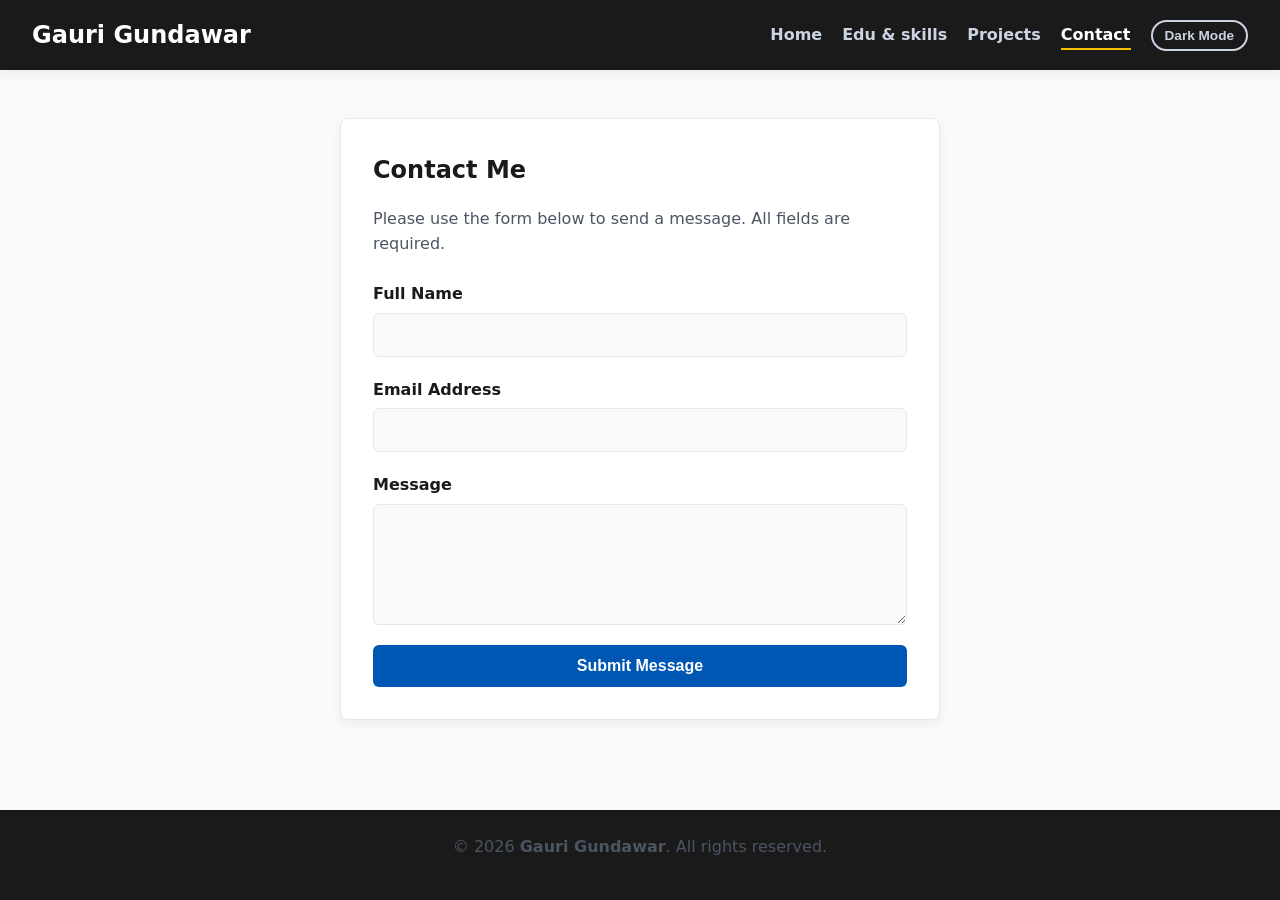
<file: contact2.html>
<!DOCTYPE html>
<html lang="en" data-theme="light">
<head>
    <meta charset="UTF-8">
    <meta name="viewport" content="width=device-width, initial-scale=1.0">
    <meta name="description" content="Get in touch for frontend development, accessibility audits, and clean semantic architecture.">
    <title>Contact | Get In Touch</title>
    <link rel="stylesheet" href="style.css">
</head>
<body>

    <a href="#main-content" class="sr-only">Skip to main content</a>

    <header>
        <h2>Gauri Gundawar</h2>
        <nav aria-label="Main Navigation">
            <ul>
                <li><a href="index.html">Home</a></li>
                <li><a href="edu2.html">Edu & skills</a></li>
                <li><a href="project2.html">Projects</a></li>
                <li><a href="contact2.html" aria-current="page">Contact</a></li>
                <li><button class="theme-toggle-btn" id="themeBtn">Dark Mode</button></li>
            </ul>
        </nav>
    </header>

    <main id="main-content">
        <section class="content-box" style="max-width: 600px; margin: 0 auto;">
            <h1>Contact Me</h1>
            <p>Please use the form below to send a message. All fields are required.</p>
            
            <form action="#" method="POST">
                <div class="form-group">
                    <label for="name">Full Name</label>
                    <input type="text" id="name" name="name" required autocomplete="name">
                </div>

                <div class="form-group">
                    <label for="email">Email Address</label>
                    <input type="email" id="email" name="email" required autocomplete="email">
                </div>

                <div class="form-group">
                    <label for="message">Message</label>
                    <textarea id="message" name="message" rows="5" required></textarea>
                </div>

                <button type="submit">Submit Message</button>
            </form>
        </section>
    </main>

    <footer>
        <p>&copy; 2026 <b>Gauri Gundawar</b>. All rights reserved.</p>
    </footer>

    <script src="theme.js"></script>
</body>
</html>
</file>
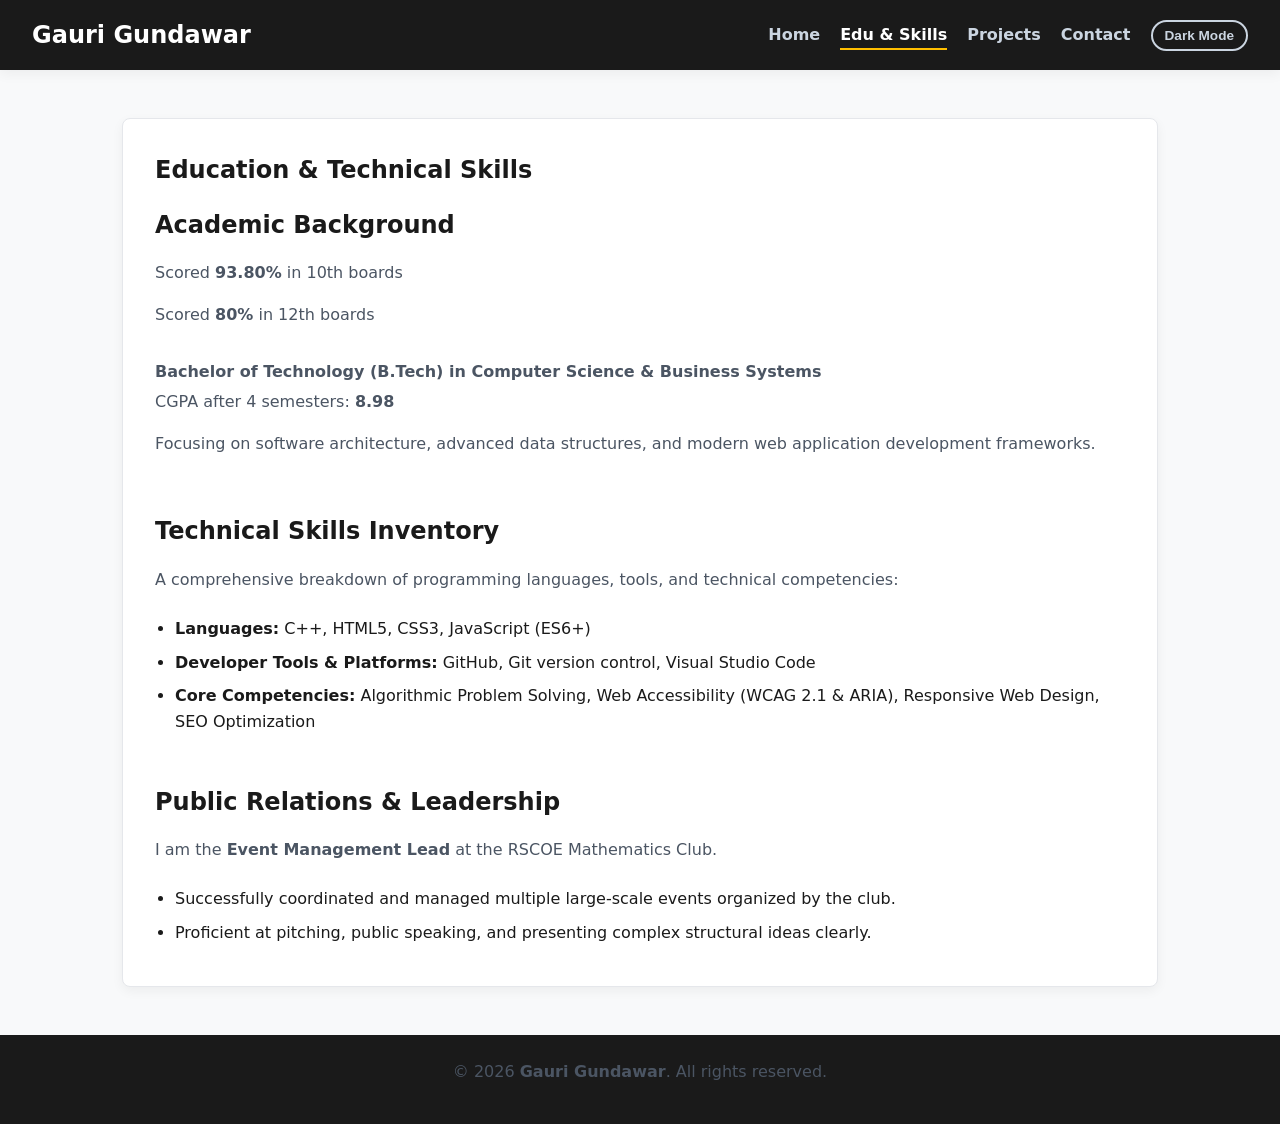
<file: edu2.html>
<!DOCTYPE html>
<html lang="en" data-theme="light">
<head>
    <meta charset="UTF-8">
    <meta name="viewport" content="width=device-width, initial-scale=1.0">
    <meta name="description" content="Academic background and technical skills inventory for Gauri Gundawar.">
    <title>Education & Skills | Academic Profile</title>
    <link rel="stylesheet" href="style.css">
</head>
<body>

    <a href="#main-content" class="sr-only">Skip to main content</a>

    <header>
        <h2>Gauri Gundawar</h2>
        <nav aria-label="Main Navigation">
            <ul>
                <li><a href="index.html">Home</a></li>
                <li><a href="edu2.html" aria-current="page">Edu & Skills</a></li>
                <li><a href="project2.html">Projects</a></li>
                <li><a href="contact2.html">Contact</a></li>
                <li><button class="theme-toggle-btn" id="themeBtn">Dark Mode</button></li>
            </ul>
        </nav>
    </header>

    <main id="main-content">
        <section class="content-box" aria-labelledby="edu-heading">
            <h1 id="edu-heading">Education & Technical Skills</h1>
            
            <article style="border:none; padding:0; box-shadow:none; margin-bottom:2.5rem;">
                <h2>Academic Background</h2>
                <p>Scored <b>93.80%</b> in 10th boards</p>
                <p>Scored <b>80%</b> in 12th boards</p>
                <p style="margin-top: 1rem; margin-bottom: 0.25rem;"><strong>Bachelor of Technology (B.Tech) in Computer Science & Business Systems</strong></p>
                <p>CGPA after 4 semesters: <b>8.98</b></p>
                <p>Focusing on software architecture, advanced data structures, and modern web application development frameworks.</p>
            </article>

            <article style="border:none; padding:0; box-shadow:none; margin-bottom:2.5rem;">
                <h2>Technical Skills Inventory</h2>
                <p>A comprehensive breakdown of programming languages, tools, and technical competencies:</p>
                <ul style="padding-left: 20px; margin-top: 0.5rem;">
                    <li style="margin-bottom: 0.5rem;"><strong>Languages:</strong> C++, HTML5, CSS3, JavaScript (ES6+)</li>
                    <li style="margin-bottom: 0.5rem;"><strong>Developer Tools & Platforms:</strong> GitHub, Git version control, Visual Studio Code</li>
                    <li style="margin-bottom: 0.5rem;"><strong>Core Competencies:</strong> Algorithmic Problem Solving, Web Accessibility (WCAG 2.1 & ARIA), Responsive Web Design, SEO Optimization</li>
                </ul>
            </article>

            <article style="border:none; padding:0; box-shadow:none;">
                <h2>Public Relations & Leadership</h2>
                <p>I am the <strong>Event Management Lead</strong> at the RSCOE Mathematics Club.</p>
                <ul style="padding-left: 20px; margin-top: 0.5rem;">
                    <li style="margin-bottom: 0.5rem;">Successfully coordinated and managed multiple large-scale events organized by the club.</li>
                    <li style="margin-bottom: 0.5rem;">Proficient at pitching, public speaking, and presenting complex structural ideas clearly.</li>
                </ul>
            </article>
        </section>
    </main>

    <footer>
        <p>&copy; 2026 <b>Gauri Gundawar</b>. All rights reserved.</p>
    </footer>

    <script src="theme.js"></script>
</body>
</html>
</file>
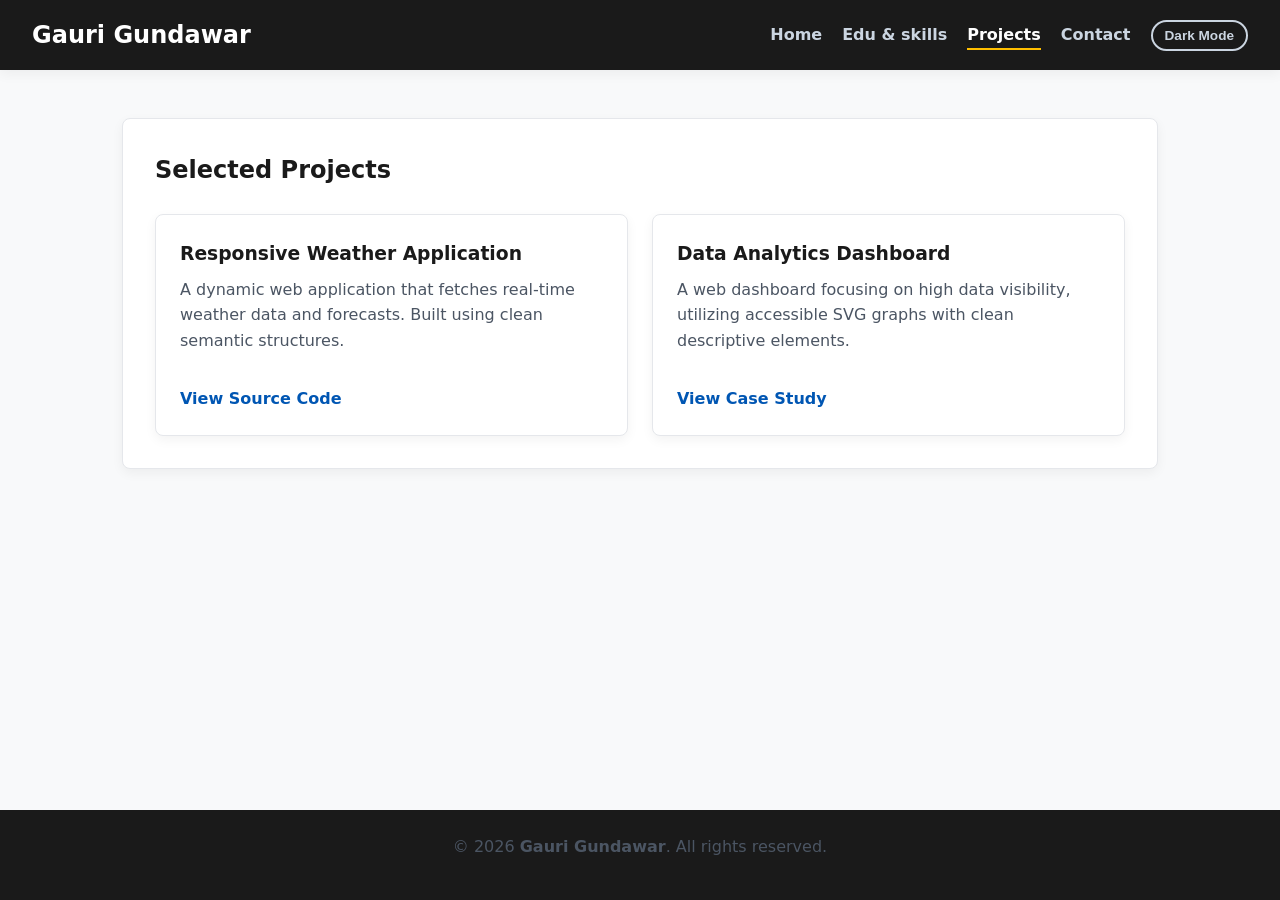
<file: project2.html>
<!DOCTYPE html>
<html lang="en" data-theme="light">
<head>
    <meta charset="UTF-8">
    <meta name="viewport" content="width=device-width, initial-scale=1.0">
    <meta name="description" content="Explore semantic, accessible frontend development projects featuring clean code structures.">
    <title>Projects | Portfolio Showcases</title>
    <link rel="stylesheet" href="style.css">
</head>
<body>

    <a href="#main-content" class="sr-only">Skip to main content</a>

    <header>
        <h2>Gauri Gundawar</h2>
        <nav aria-label="Main Navigation">
            <ul>
                <li><a href="index.html">Home</a></li>
                <li><a href="edu2.html">Edu & skills</a></li>
                <li><a href="project2.html" aria-current="page">Projects</a></li>
                <li><a href="contact2.html">Contact</a></li>
                <li><button class="theme-toggle-btn" id="themeBtn">Dark Mode</button></li>
            </ul>
        </nav>
    </header>

    <main id="main-content">
        <section class="content-box" aria-labelledby="portfolio-heading">
            <h1 id="portfolio-heading">Selected Projects</h1>
            
            <div class="project-grid">
                <article>
                    <div>
                        <h3>Responsive Weather Application</h3>
                        <p>A dynamic web application that fetches real-time weather data and forecasts. Built using clean semantic structures.</p>
                    </div>
                     <a href="https://github.com/Gaurigundawar28/weatherapp" aria-label="View Responsive Weather Application project repository">View Source Code</a>
                </article>          

                <article>
                    <div>
                        <h3>Data Analytics Dashboard</h3>
                        <p>A web dashboard focusing on high data visibility, utilizing accessible SVG graphs with clean descriptive elements.</p>
                    </div>
                    <a href="https://github.com/Gaurigundawar28/air_lines" aria-label="View Analytics Dashboard project details">View Case Study</a>
                </article>
            </div>

        </section>
    </main>

    <footer>
        <p>&copy; 2026 <b>Gauri Gundawar</b>. All rights reserved.</p>
    </footer>

    <script src="theme.js"></script>
</body>
</html>
</file>
<file: style.css>
/* ==========================================================================
   1. CORE VARIABLES (Dynamic Light/Dark System)
   ========================================================================== */
:root, [data-theme="light"] {
    --bg-primary: #f8f9fa;
    --bg-surface: #ffffff;
    --text-primary: #1a1a1a;
    --text-secondary: #4b5563;
    --accent: #0056b3;
    --accent-hover: #004494;
    --focus-ring: #ffbf00;
    --border-color: #e5e7eb;
    --shadow: 0 4px 12px rgba(0, 0, 0, 0.05);
    --card-bg: #ffffff;
}

[data-theme="dark"] {
    --bg-primary: #0f172a;
    --bg-surface: #1e293b;
    --text-primary: #f8fafc;
    --text-secondary: #94a3b8;
    --accent: #3b82f6;
    --accent-hover: #60a5fa;
    --focus-ring: #ffbf00;
    --border-color: #334155;
    --shadow: 0 4px 12px rgba(0, 0, 0, 0.3);
    --card-bg: #1e293b;
}

/* Base Resets & Transitions */
* {
    box-sizing: border-box;
    margin: 0;
    padding: 0;
    transition: background-color 0.25s ease, color 0.25s ease, border-color 0.25s ease;
}

body {
    font-family: system-ui, -apple-system, BlinkMacSystemFont, 'Segoe UI', Roboto, sans-serif;
    line-height: 1.6;
    background-color: var(--bg-primary);
    color: var(--text-primary);
    display: flex;
    flex-direction: column;
    min-height: 100vh;
}

/* ==========================================================================
   2. FLEXBOX ARCHITECTURE (Header, Nav, & Interactive Components)
   ========================================================================== */
header {
    background: #1a1a1a; /* Fixed dark tracking skin for header */
    color: white;
    padding: 1rem 2rem;
    display: flex;
    justify-content: space-between;
    align-items: center;
    flex-wrap: wrap;
    gap: 1rem;
    box-shadow: var(--shadow);
}

header h1, header h2 {
    margin: 0;
    font-size: 1.5rem;
    color: #fff;
}

/* Navigation Menu (Flex Row) */
nav ul {
    list-style: none;
    padding: 0;
    margin: 0;
    display: flex;
    gap: 20px;
    align-items: center;
}

nav a {
    color: #cbd5e1;
    text-decoration: none;
    font-weight: bold;
    padding: 4px 0;
}

nav a:hover, nav a[aria-current="page"] {
    color: white;
    border-bottom: 2px solid var(--focus-ring);
}

nav a:focus, input:focus, textarea:focus, button:focus {
    outline: 3px solid var(--focus-ring);
    outline-offset: 4px;
}

/* Theme Toggle Button Styles */
.theme-toggle-btn {
    background: transparent;
    border: 2px solid #cbd5e1;
    color: #cbd5e1;
    padding: 6px 12px;
    border-radius: 20px;
    cursor: pointer;
    font-size: 0.85rem;
    font-weight: 600;
}
.theme-toggle-btn:hover {
    color: white;
    border-color: white;
}

/* ==========================================================================
   3. MOBILE-FIRST STRUCTURAL LAYOUT
   ========================================================================== */
main {
    padding: 2rem 1rem;
    max-width: 1100px;
    width: 100%;
    margin: 0 auto;
    flex: 1;
}

.content-box {
    background: var(--card-bg);
    border: 1px solid var(--border-color);
    padding: 2rem;
    border-radius: 8px;
    box-shadow: var(--shadow);
}

/* Mobile Fallback: Direct Vertical Stacking */
.grid-container {
    display: grid;
    grid-template-columns: 1fr;
    gap: 1.5rem;
}

.project-grid {
    display: grid;
    grid-template-columns: 1fr;
    gap: 1.5rem;
    margin-top: 1.5rem;
}

/* Core Element Styles */
h1 { margin-top: 0; margin-bottom: 1rem; color: var(--text-primary); }
h2 { margin-top: 0; margin-bottom: 1rem; color: var(--text-primary); }
p { color: var(--text-secondary); margin-bottom: 1rem; }

/* Functional Forms */
form { display: flex; flex-direction: column; gap: 20px; margin-top: 1.5rem; }
.form-group { display: flex; flex-direction: column; }
label { font-weight: 600; margin-bottom: 6px; color: var(--text-primary); }
input, textarea, button { padding: 12px; font-size: 1rem; border: 1px solid var(--border-color); border-radius: 6px; background: var(--bg-primary); color: var(--text-primary); }
button { background: var(--accent); color: white; border: none; cursor: pointer; font-weight: bold; }
button:hover { background: var(--accent-hover); }

/* Decorative Project Cards */
article {
    background-color: var(--card-bg);
    border: 1px solid var(--border-color);
    padding: 24px;
    border-radius: 8px;
    box-shadow: var(--shadow);
    display: flex;
    flex-direction: column;
    justify-content: space-between;
}
article h3 { color: var(--text-primary); margin-bottom: 0.5rem; }
article a { color: var(--accent); text-decoration: none; font-weight: 600; margin-top: 1rem; align-self: flex-start; }

footer { background: #1a1a1a; color: #cbd5e1; text-align: center; padding: 1.5rem; margin-top: auto; }

/* Skip Link */
.sr-only { position: absolute; width: 1px; height: 1px; padding: 0; margin: -1px; overflow: hidden; clip: rect(0,0,0,0); border: 0; }
.sr-only:focus { position: static; width: auto; height: auto; padding: 10px; background: var(--focus-ring); color: #1a1a1a; font-weight: bold; display: block; text-align: center; text-decoration: none; }

/* ==========================================================================
   4. ADVANCED TWO-DIMENSIONAL CSS GRID (Tablet & Desktop Breakpoints)
   ========================================================================== */
@media (min-width: 768px) {
    main { padding: 3rem 2rem; }
    .project-grid { grid-template-columns: repeat(2, 1fr); }
}

@media (min-width: 1024px) {
    /* 2D asymmetric structure for home layout rows/columns */
    .grid-container {
        grid-template-columns: 2fr 1fr;
        align-items: start;
    }
    
    .about-card { grid-column: 1 / 2; }
    .skills-sidebar { grid-column: 2 / 3; }
}
</file>
